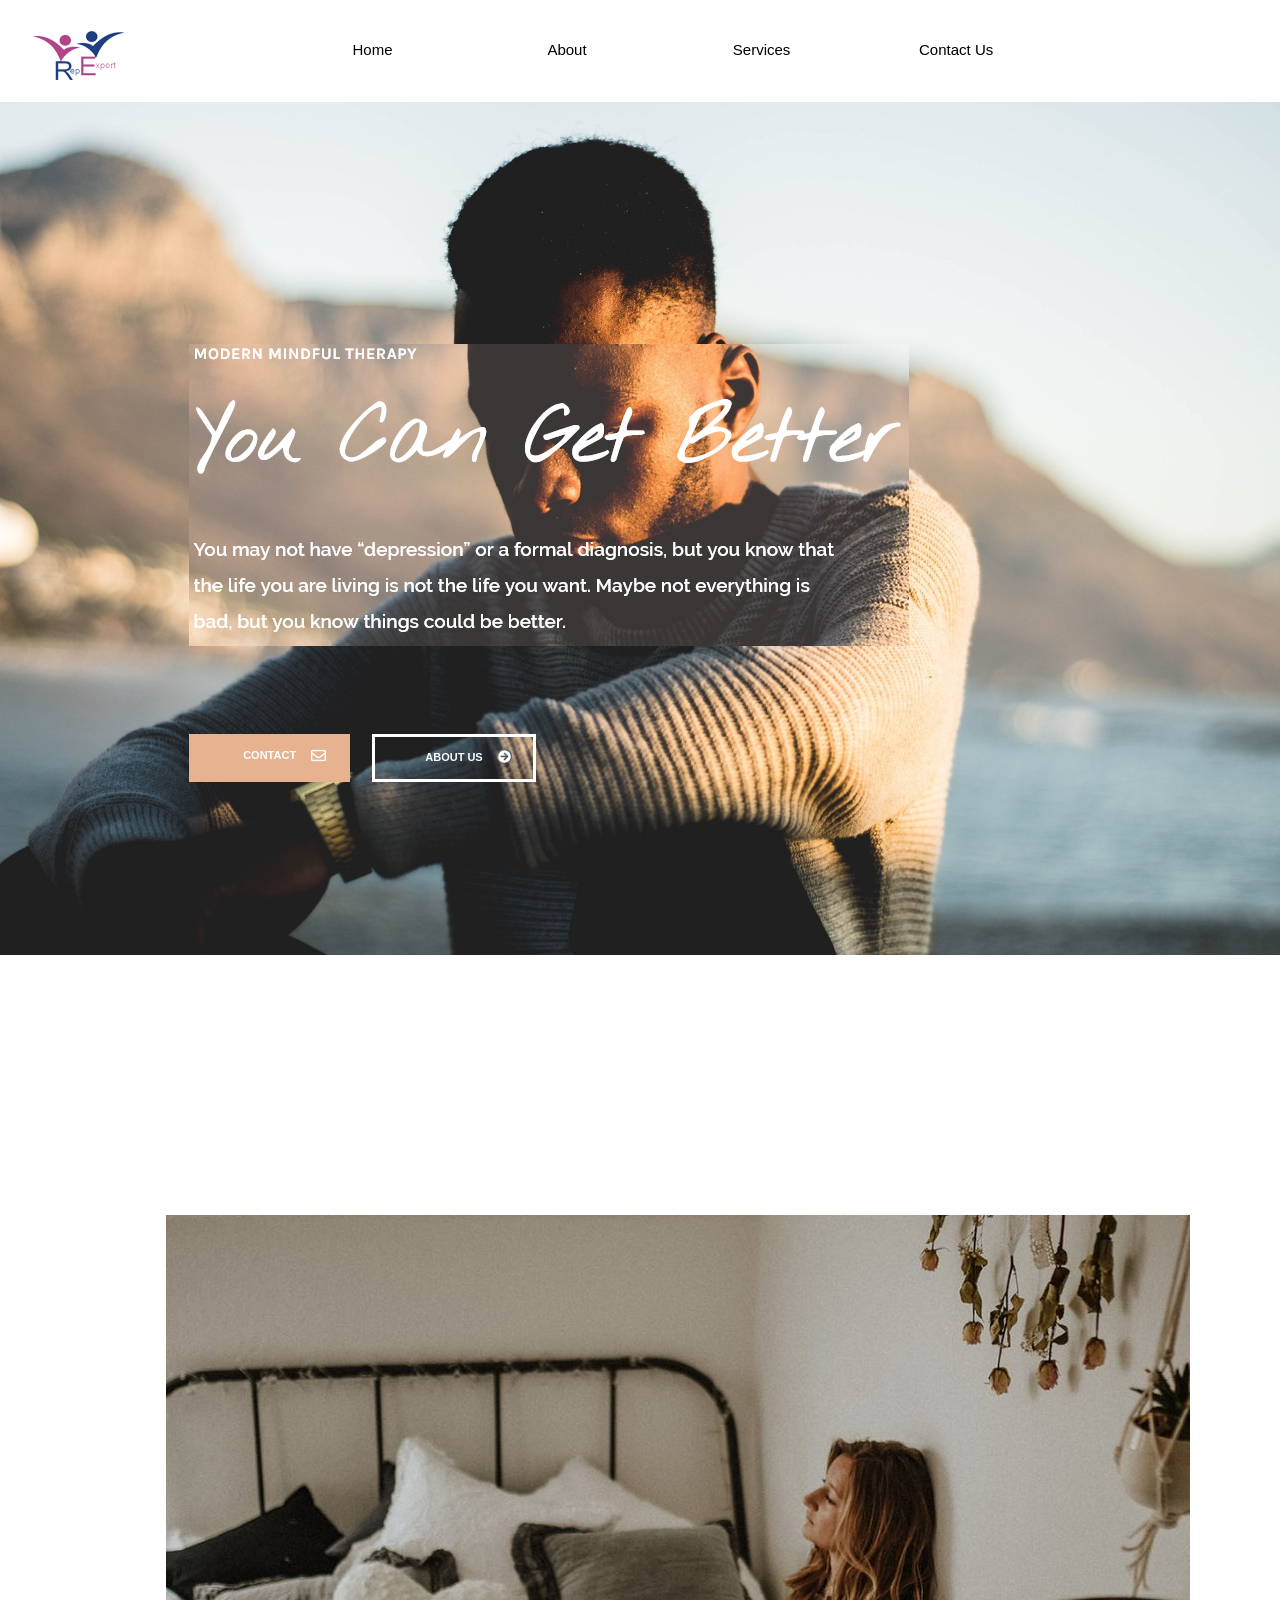
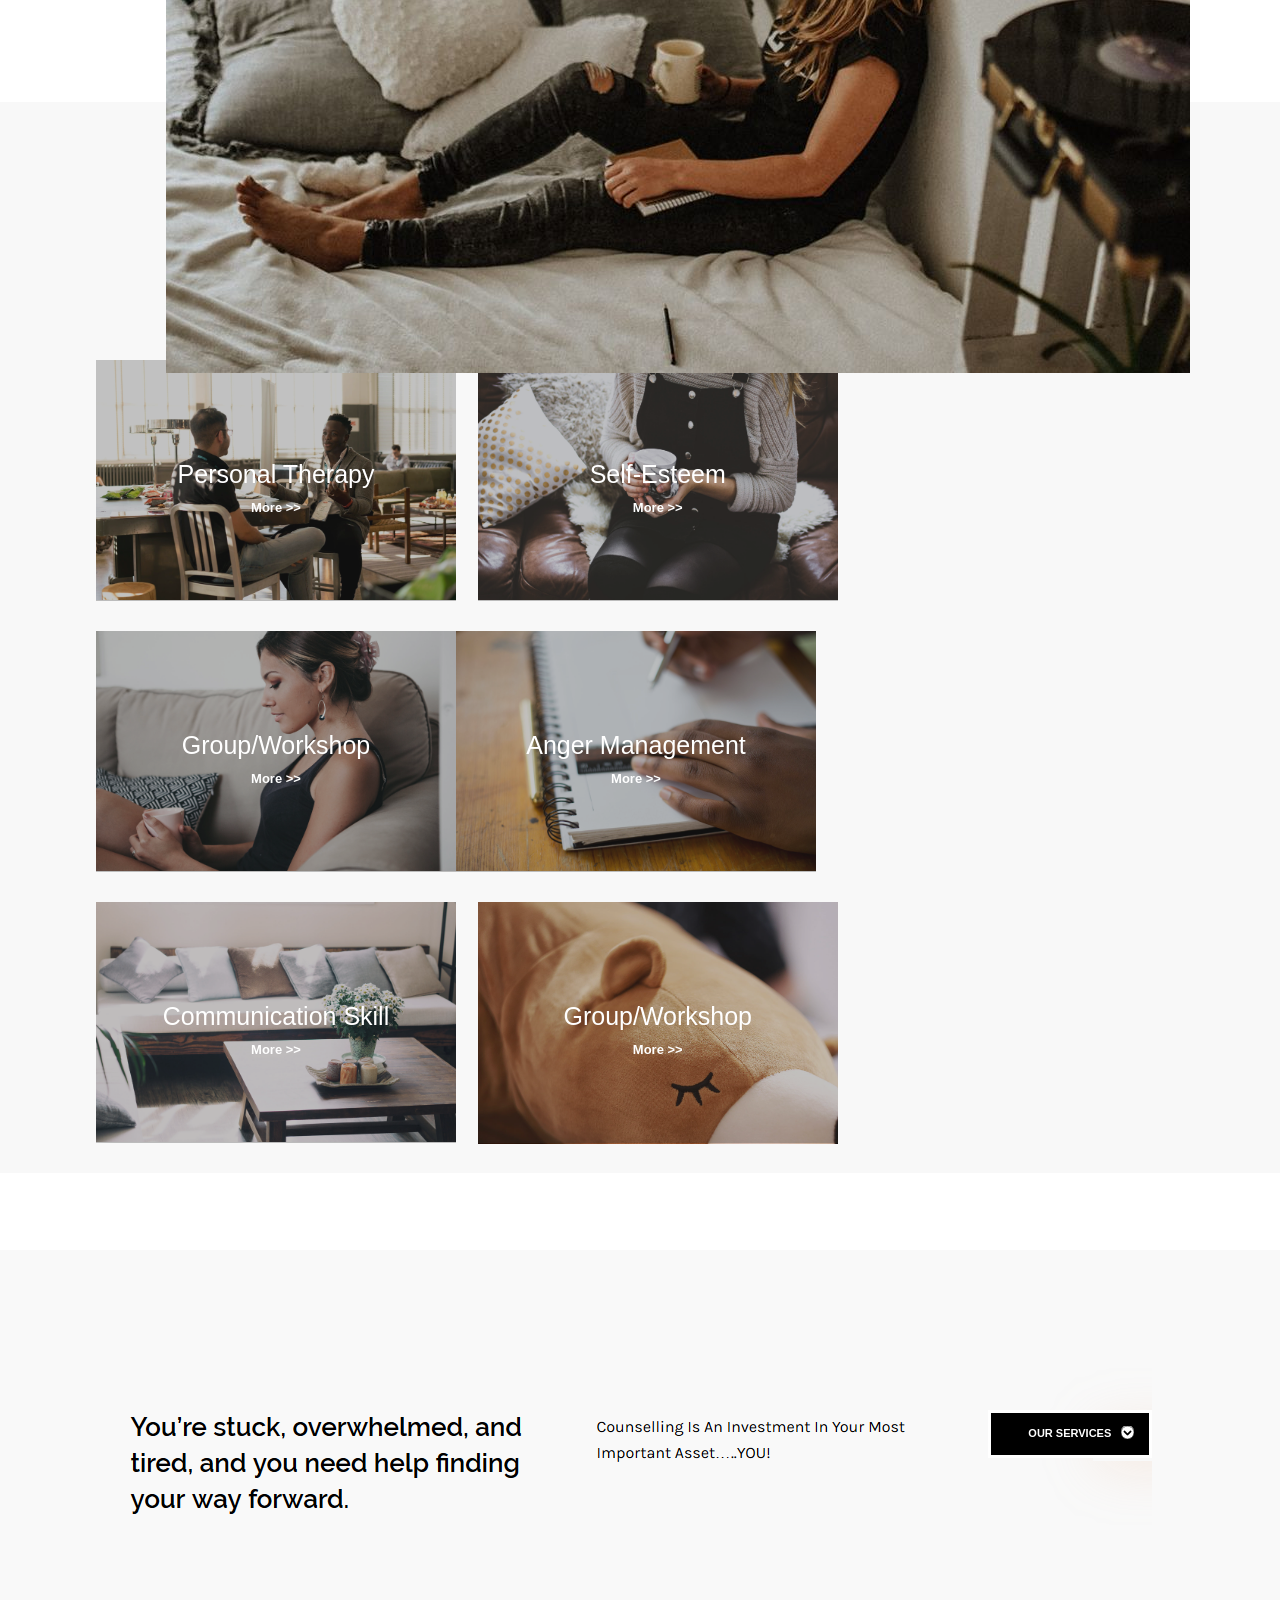
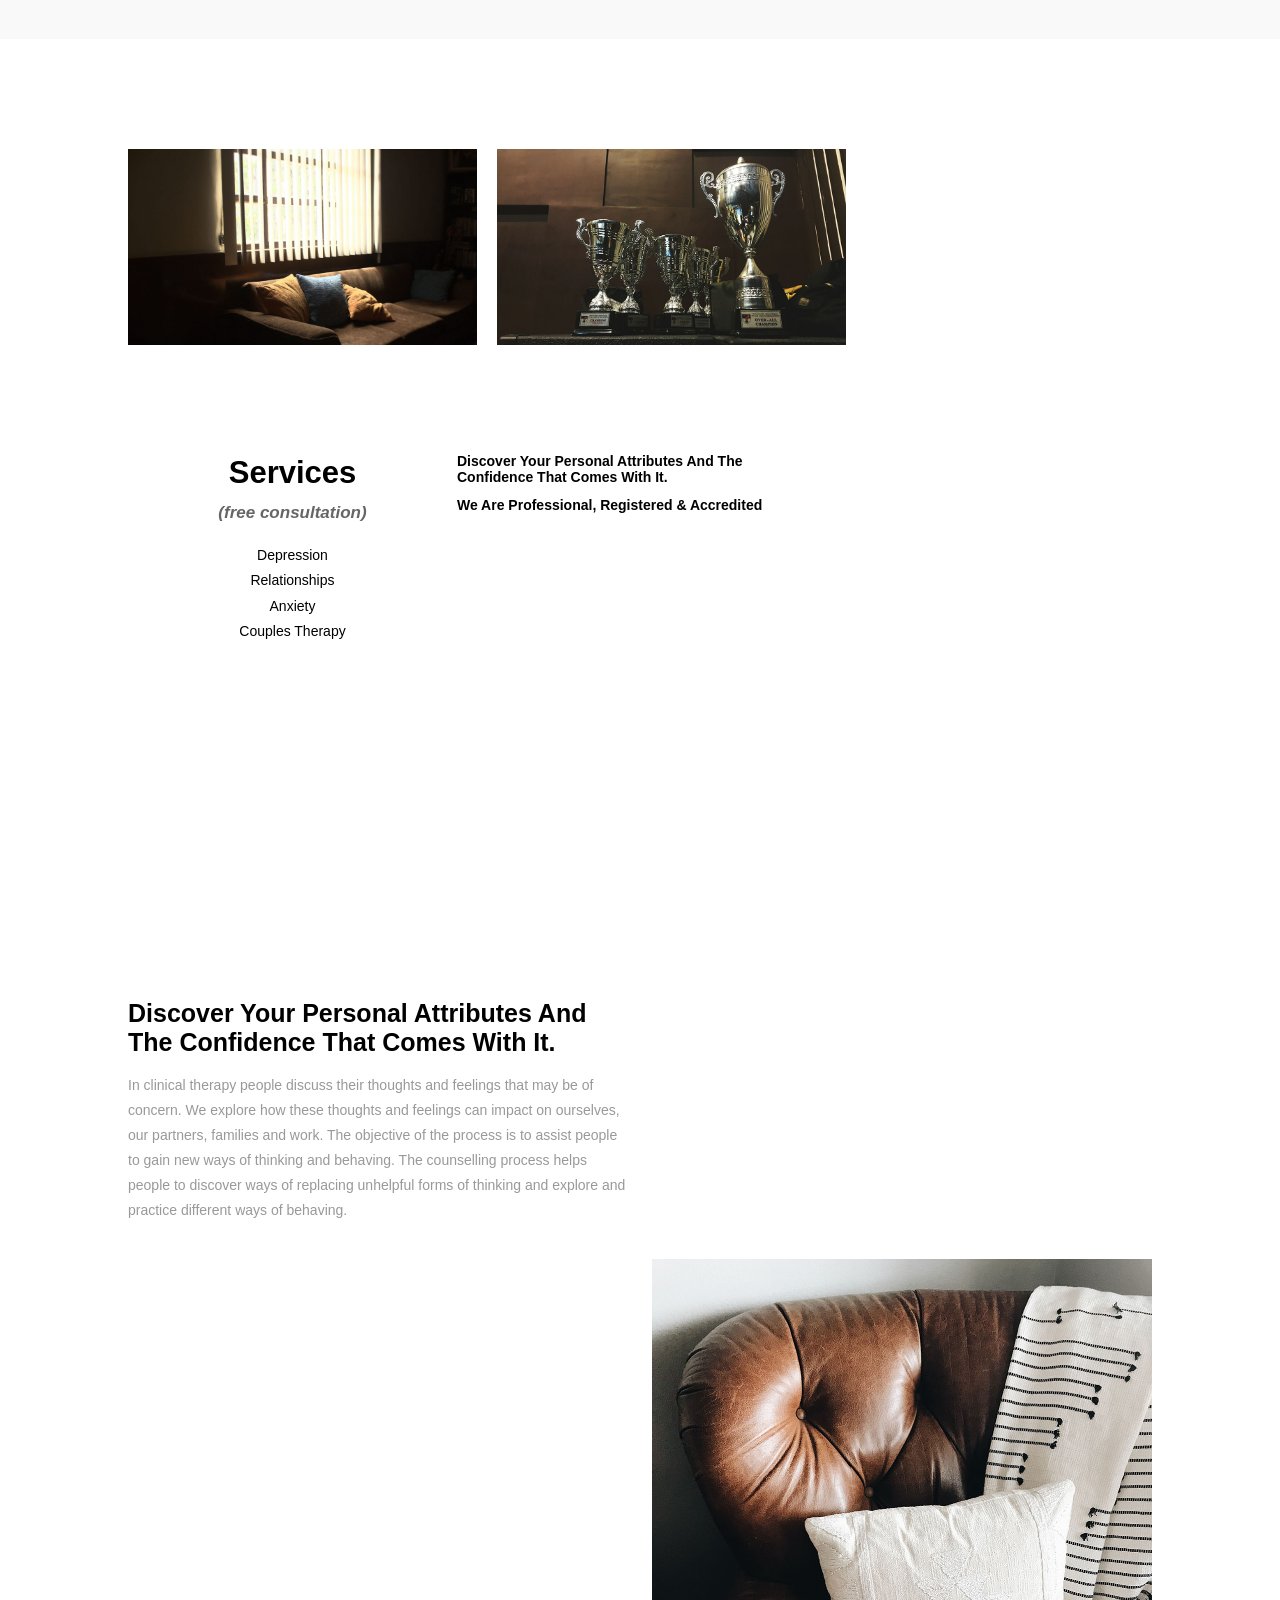
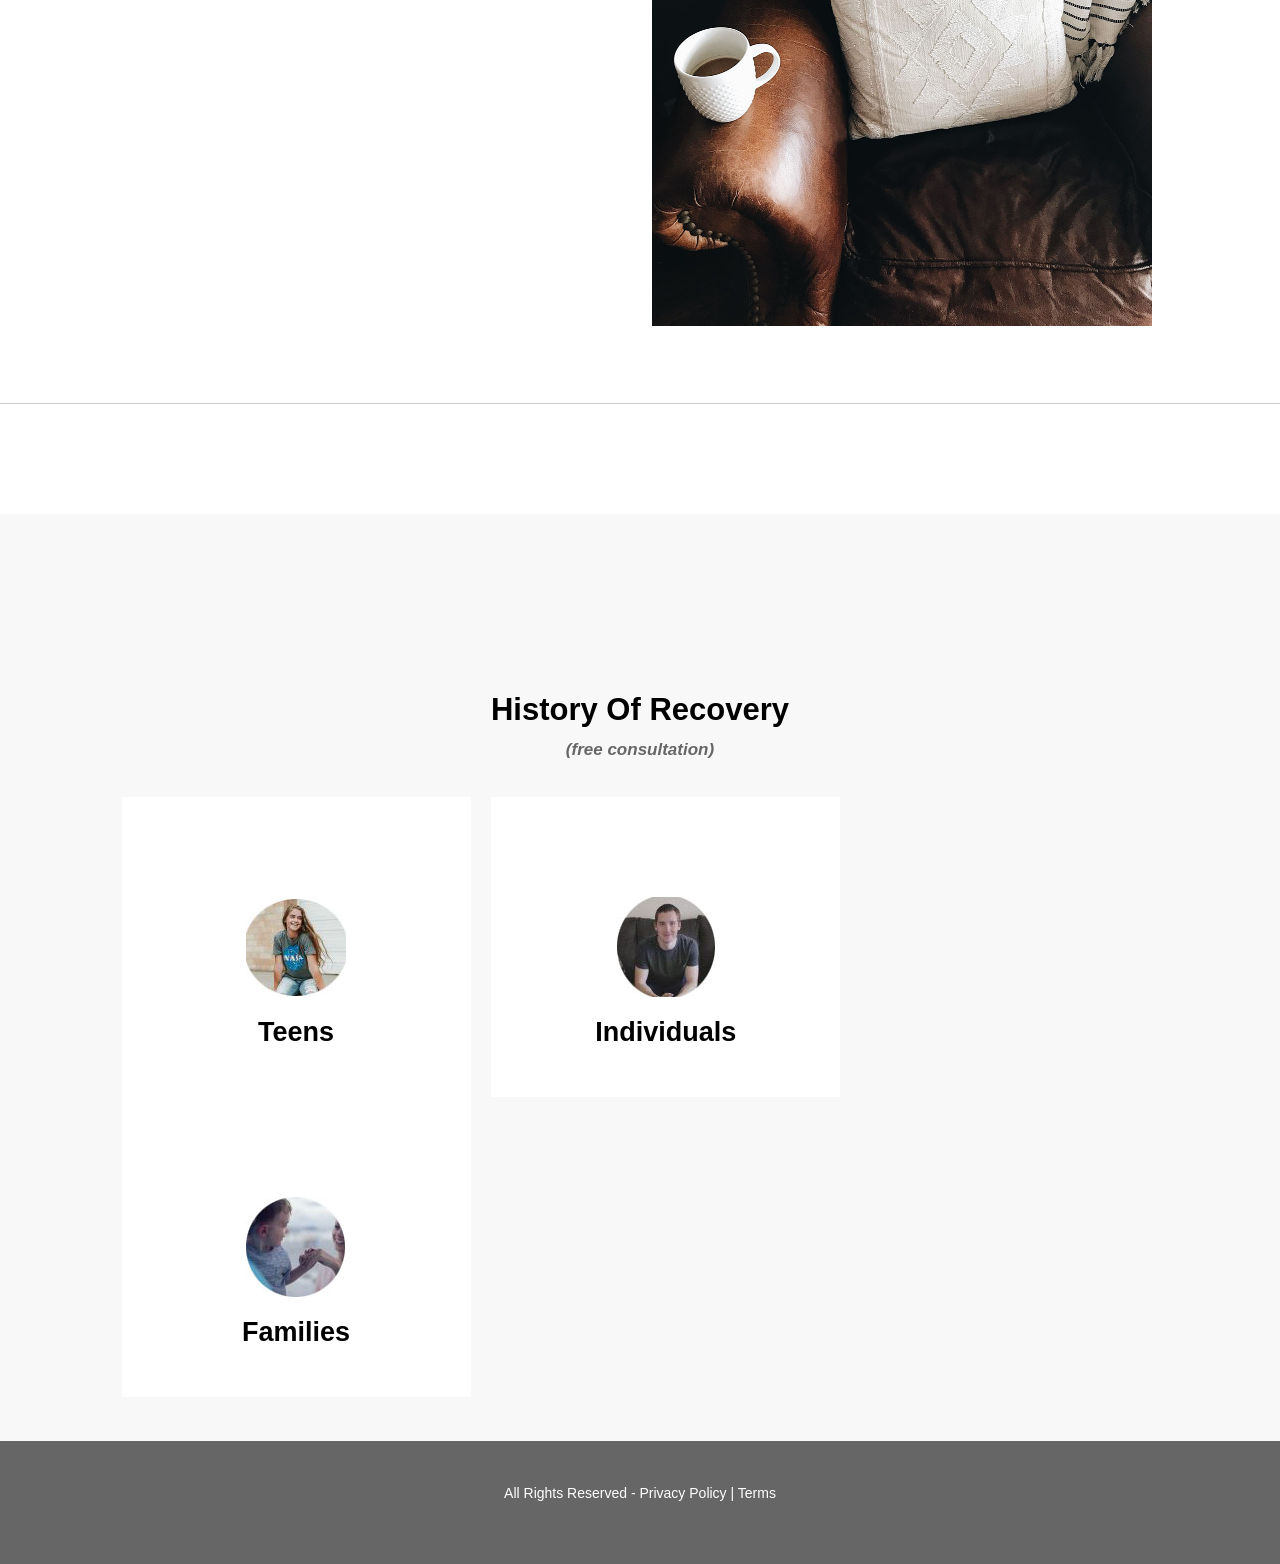
<file: index.html>
<!DOCTYPE html>
    <html lang="en-US">
    <head itemscope itemtype="http://schema.org/WebSite">
	    <meta charset="UTF-8">
    <meta name="viewport" content="width=device-width, initial-scale=1">
    <link rel="profile" href="http://gmpg.org/xfn/11">
    <title>RGBATech &#8211; Counselling, Relationship, Lifestyle</title>
<link rel='dns-prefetch' href='//fonts.googleapis.com' />
<link rel="stylesheet" href="css/style.css" />
<link rel="stylesheet" href="css/style.css" media="only screen and (min-width:350px) and (max-width:800px)"/>
<link rel="stylesheet" href="css/style.css" media="only screen and (min-width:801px) and (max-width:1300px)"/>
<link rel="stylesheet" href="css/style.css" media="only screen and (min-width:1301px) and (max-width:1936px)"/>
<link rel="shortcut icon" href="images/favicon.png"/>   
<script type="text/javascript" src="js/jqueryLib.js"></script>

<script language="JavaScript" type="text/javascript">/*<![CDATA[*/
function numbersOnly(field, event) {
	return allowedChars(field, event, "-0123456789.,");
}

function digitsOnly(field, event) {
	return allowedChars(field, event, "0123456789");
}

function allowedChars(field, event, chars) {
	var key;

	if (window.event) {
		key = window.event.keyCode;
	} else {
		if (event) {
			key = event.which;
		} else {
			return true;
		}
	}

	if (isOneOf(key, null, 0, 8, 9, 13, 27, 37, 39, 46)) {
		return true;
	} else {
		var keychar = String.fromCharCode(key);

		if (chars.indexOf(keychar) > -1) {
			return true;
		} else {
			return false;
		}
	}
}

function isOneOf(key) {
	for (arg in arguments) {
		if (key == arg) {
			return true;
		}
	}
	
	return false;
}
			/*]]>*/</script>

</head>

<body>
 
 <div class="header-const">
    <div class="header">
    <div class="header-space"></div>
        <div class="header-logo"></div>
        <div class="header-menu">
           <div class="menuitem1">Home</div>
           <div class="menuitem2">About</div>
           <div class="menuitem3">Services</div>
           <div class="menuitem4">Contact Us</div>
        </div>
    </div>
 </div>
<div class="bg-img">
<div class="img20-space"></div>
    <div class="img20">
    <div class="btn-space"></div>
        <div class="btncontact">CONTACT</div>
        <div class="btnaboutus">ABOUT US</div>
    </div>
</div>
<div class="gallery-const">
   <div class="img2"></div>
</div>
<div class="cont-space"></div>
<div class="container">
     <div class="const-title">Services</div>
     <div class="const-title2">(free consultation)</div>
     
     <div class="const-consult">
    <div class="consult">
        <div class="csultimg1">
           <div class="csultimg-ovlay1">
               <div class="overlay-space1"></div>
           Personal Therapy<br> <span style="font-size:13px;font-weight:bold;cursor:pointer">More >></span></div>
        </div>
        <div class="csultimg2">
           <div class="csultimg-ovlay2">
               <div class="overlay-space2"></div>
           Self-Esteem <br><span style="font-size:13px;font-weight:bold;cursor:pointer">More >></span></div>
        </div>
         <div class="csultimg3">
           <div class="csultimg-ovlay3">
               <div class="overlay-space3"></div>
           Group/Workshop<br><span style="font-size:13px;font-weight:bold;cursor:pointer">More >></span></div>
        </div>
         <div class="csultimg4">
           <div class="csultimg-ovlay4">
               <div class="overlay-space4"></div>
           Anger Management<br><span style="font-size:13px;font-weight:bold;cursor:pointer">More >></span></div>
        </div>
        <div class="csultimg5">
           <div class="csultimg-ovlay5">
               <div class="overlay-space5"></div>
           Communication Skill<br><span style="font-size:13px;font-weight:bold">More >></span></div>
        </div>
        <div class="csultimg6">
           <div class="csultimg-ovlay6">
               <div class="overlay-space6"></div>
           Group/Workshop<br><span style="font-size:13px;font-weight:bold">More >></span></div>
        </div>
    </div>
     </div>
</div>
<div class="services-const">
    <div class="services">
    <div class="btns-space"></div>
       <div class="btnservices">OUR SERVICES</div>
       
    </div>
</div>
<div class="spezation-const">
   <div class="spezation">
       <div class="img14">
       </div>
       <div class="img15"></div>
       <div class="img16-const">
            <div class="const-title3">Services</div>
            <div class="const-title4">(free consultation)</div>
            <div class="spezation-link1">Depression</div>
            <div class="spezation-link2">Relationships</div>
            <div class="spezation-link3">Anxiety</div>
            <div class="spezation-link4">Couples Therapy</div>
       </div>
       <div class="img14-overlay">Discover Your Personal Attributes And The Confidence That Comes With It.</div>
       <div class="img14-overlay">We Are Professional, Registered & Accredited</div>
   </div>
</div>
<div class="pattri-const">
    <div class="pattri">
         <div class="pattri-word">
          <div class="pword-space"></div>
            <span style="font-size:25px;font-weight:bold;">Discover Your Personal Attributes And The Confidence That Comes With It.</span><br><br><p style="color:#999;line-height:25px;">In clinical therapy people discuss their thoughts and feelings that may be of concern. We explore how these thoughts and feelings can impact on ourselves, our partners, families and work. The objective of the process is to assist people to gain new ways of thinking and behaving. The counselling process helps people to discover ways of replacing unhelpful forms of thinking and explore and practice different ways of behaving.</p>
         </div>
         <div class="pattri-img"></div>
    </div>
</div>
<div class="history-const">
   <div class="history">
     <div class="his-space"></div>
         <div class="const-title3">History Of Recovery</div>
         <div class="const-title4">(free consultation)</div> 
         <div class="history">
             <div class="his-img1">
             <div class="his-img1w-sp"></div>
                <div class="his-img1w">Teens</div>
             </div>
             <div class="his-img2">
             <div class="his-img2w-sp"></div>
                <div class="his-img2w">Individuals</div>
             </div>
             <div class="his-img3">
             <div class="his-img3w-sp"></div>
                <div class="his-img3w">Families</div>
             </div>
         </div>
   </div>
</div>
<div class="footer-const">
   <div class="footer">
       <div class="footer-constent">All Rights Reserved - <a href="" style="color:#FFF;text-decoration:none"> Privacy Policy</a> |  <a href="" style="color:#FFF;text-decoration:none">Terms</a></div>
   </div>
</div>
<script type="text/javascript" src="js/actions.js"></script>
</body>
</html>
</file>
<file: css/style.css>
color{
	color:rgba(196,91,219,0.1);
	color:rgba(196,91,219,0.2);
	color:rgba(196,91,219,0.3);
	color:rgba(196,91,219,0.4);
	color:rgba(196,91,219,0.5);
	color:rgba(196,91,219,0.6);
	color:rgba(196,91,219,0.7);
	color:rgba(196,91,219,0.8);
	color:rgba(196,91,219,0.9);
	color:rgba(196,91,219,1);
	
	background-color:-webkit-gradient(linear, 0 0, 0 100%, from(#ffffff), color-stop(25%, #ffffff), to(#e6e6e6));
	background-color:-webkit-linear-gradient(#ffffff, #ffffff 25%, #e6e6e6);
	background-color:-moz-linear-gradient(top, #ffffff, #ffffff 25%, #e6e6e6);
	background-color:-ms-linear-gradient(#ffffff, #ffffff 25%, #e6e6e6);
	background-color: linear-gradient(#ffffff, #ffffff 25%, #e6e6e6);
	filter: progid:DXImageTransform.Microsoft.gradient(startColorstr='#ffffff', endColorstr='#e6e6e6', GradientType=0);
	
	
	}

html, body, div, span, applet, object, iframe,
h1, h2, h3, h4, h5, h6, p, blockquote, pre,
a, abbr, acronym, address, big, cite, code,
del, dfn, em, img, ins, kbd, q, s, samp,
small, strike, strong, sub, sup, tt, var,
b, u, i, center,
dl, dt, dd, ol, ul, li,
fieldset, form, label, legend,
table, caption, tbody, tfoot, thead, tr, th, td,
article, aside, canvas, details, embed,
figure, figcaption, footer, header, hgroup,menu, nav, output, ruby, section, summary,
time, mark, audio, video {
	margin: 0;
	padding: 0;
	border: 0;
	font-size: 100%;
	font: inherit;
	vertical-align: baseline;
}

html{
	max-width:1366px; /* 1366    1231*/
	min-width:800px;  /* 768*/
	width:100%;
	height:100%;	
}

body{
	max-width:1366px;
	min-width:800px;
	width:100%;
	height:100%;
	font-family:Arial, Helvetica, sans-serif;
	/*text-shadow: 0 1px 1px rgba(244,236,255, 0.75);*/
	font-size:11px;
	background-color:#ffffff;
	/*background-image:url(https://my.navyfederal.org/NFOAA_Auth/resources/images/css/img-billboard-BG.svg);*/
}

.header-const{
	  width:100%;
	  overflow:hidden;  	
	}
	.header{
	  width:95%;
	  overflow:hidden;
	  margin:0 auto;
	  	
	}
	.header-space{
		width:100%;
		height:20px;	
	}
	.header-logo{
		width:93px;
		height:49px;
		background-image:url(../images/logosmall.png);
		background-repeat:no-repeat;
		margin:1em 0 1em 0;
		float:left;	
	}
	.header-menu{
		width:80%;
		overflow:hidden;
		float:right;
	}
	.menuitem1{
		width:20%;
		height:25px;
		padding:0.4em 0 0 0;
		text-align:center;
		float:left;
		font-family:Arial, Helvetica, sans-serif;
		font-size:15px;
		margin:1em 0 0 0;
		border-radius:0.3em;
		cursor:pointer;		
	}
	.menuitem2{
		width:20%;
		height:25px;
		padding:0.4em 0 0 0;
		text-align:center;
		float:left;
		font-family:Arial, Helvetica, sans-serif;
		font-size:15px;
		margin:1em 0 0 0;
		border-radius:0.3em;
		cursor:pointer;			
	}
	.menuitem3{
		width:20%;
		height:25px;
		padding:0.4em 0 0 0;
		text-align:center;
		float:left;
		font-family:Arial, Helvetica, sans-serif;
		font-size:15px;
		margin:1em 0 0 0;
		border-radius:0.3em;
		cursor:pointer;			
	}
	.menuitem4{
		width:20%;
		height:25px;
		padding:0.4em 0 0 0;
		text-align:center;
		float:left;
		font-family:Arial, Helvetica, sans-serif;
		font-size:15px;
		margin:1em 0 0 0;
		border-radius:0.3em;
		cursor:pointer;		
	}
	.menuitem1:hover{
		background-color:#db9307;
		color:#FFF;	
	}
	.menuitem2:hover{
		background-color:#db9307;
		color:#FFF;		
	}
	.menuitem3:hover{
		background-color:#db9307;
		color:#FFF;	
	}
	.menuitem4:hover{
		background-color:#db9307;
		color:#FFF;	
	}
	.bg-img{
		width:100%;
		height:1280px;
		background-image:url(../images/img1.jpeg);
		background-repeat:no-repeat;
		background-size:100%;
		margin:1em 0 0 0;
	}
	.img20-space{
		width:100%;
		height:242px;	
	}
	.img20{
		width:720px;
		height:302px;
		background-image:url(../images/img20.png);
		background-repeat:no-repeat;
		margin:0 0 0 14.8%;	
	}
	.gallery-const{
		width:80%;
		overflow:hidden;
		position:absolute;
		top:135%;
		left:13%;
	}
	.img2{
	   width:1024px;
	   height:758px;
	   background-image:url(../images/img2.jpg);
	   background-repeat:no-repeat;	
	}
	.btn-space{
		width:100%;
		height:390px;	
	}
	.btncontact{
		width:14em;
		height:17px;
		background-color:#e6b28f;
		color:#FFF;
		padding:1.3em 0.2em;
		border:1px solid #e6b28f;
		background-image:url(../images/img21.png);
		background-repeat:no-repeat;
		background-position:85% 45%;
		text-align:center;
		cursor:pointer;
		font-weight:bold;
		font-family:Arial, Helvetica, sans-serif;
		float:left;	
	}
	.btnaboutus{
		width:14em;
		height:13px;
		background-color: rgba(246, 246, 246, 0);
		color:#FFF;
		padding:1.3em 0.2em;
		border:3px solid #FFFFFF;
		background-image:url(../images/img22.png);
		background-repeat:no-repeat;
		background-position:85% 45%;
		text-align:center;
		cursor:pointer;
		font-weight:bold;
		font-family:Arial, Helvetica, sans-serif;
		float:left;
		margin:0 0 0 2em;	
	}
	.btns-space{
		width:100%;
		height:160px;	
	}
	.btnservices{
		width:14em;
		height:13px;
		background-color: #000;
		color:#FFF;
		padding:1.3em 0.2em;
		border:3px solid #FFFFFF;
		background-image:url(../images/img23.png);
		background-repeat:no-repeat;
		background-position:90% 45%;
		text-align:center;
		cursor:pointer;
		font-weight:bold;
		font-family:Arial, Helvetica, sans-serif;
		float:right;
		margin:0 0 0 2em;	
	}
	.btnservices:hover{
		background-color:#e5c6b3;
		color:#FFF;
		background-image:url(../images/img25.png);
		background-repeat:no-repeat;
		background-position:90% 45%;	
	}
	.cont-space{
		width:100%;
		height:320px;
	}
	.container{
	   width:100%;
	   overflow:hidden;
	   background-color:#f8f8f8;  	
	}
	.const-title{
		width:16%;
		height:35px;
		margin:4em auto 1em auto;
		font-family:Arial, Helvetica, sans-serif;
		font-size:31px;
		text-align:center;
		font-weight:bold;
			
	}
	.const-title2{
		width:25%;
		height:35px;
		margin:0.2em auto;
		font-family:Arial, Helvetica, sans-serif;
		font-size:25px;
		text-align:center;
		font-weight:bold;
		color:#908e8e;
		font-style:italic;
			
	}
	.const-consult{
		width:100%;
		overflow:hidden;
		margin:3em 0 0 0;	
	}
	.consult{
		width:85%;
		overflow:hidden;
		margin:0 auto;	
	}
	.csultimg1{
		width:360px;
		height:271px;
		background-image:url(../images/img8.jpg);
		background-repeat:no-repeat;
		background-size:100%;
		margin:0 2% 0 0;
		float:left;	
	}
	.csultimg-ovlay1{
		width:100%;
		height:241px;
		background-color: rgba(51, 50, 50, 0.3);
		color:#FFF;
		text-align:center;
		font-family:Tahoma, Geneva, sans-serif;
		font-size:25px;
		cursor:default;
	}
	.overlay-space1{
		width:100%;
		height:100px;	
	}
	.csultimg2{
		width:360px;
		height:271px;
		background-image:url(../images/img9.jpg);
		background-repeat:no-repeat;
		background-size:100%;
		margin:0 2% 0 0;
		float:left;	
	}
	.csultimg-ovlay2{
		width:100%;
		height:241px;
		background-color: rgba(51, 50, 50, 0.3);
		color:#FFF;
		text-align:center;
		font-family:Tahoma, Geneva, sans-serif;
		font-size:25px;
		cursor:default;
	}
	.overlay-space2{
		width:100%;
		height:100px;	
	}
	.csultimg3{
		width:360px;
		height:271px;
		background-image:url(../images/img10.jpg);
		background-repeat:no-repeat;
		background-size:100%;
		margin:0 0% 0 0;
		float:left;	
	}
	.csultimg-ovlay3{
		width:100%;
		height:241px;
		background-color: rgba(51, 50, 50, 0.3);
		color:#FFF;
		text-align:center;
		font-family:Tahoma, Geneva, sans-serif;
		font-size:25px;
		cursor:default;
	}
	.overlay-space3{
		width:100%;
		height:100px;	
	}
	.csultimg4{
		width:360px;
		height:271px;
		background-image:url(../images/img11.jpg);
		background-repeat:no-repeat;
		background-size:100%;
		margin:0 2% 0 0;
		float:left;	
	}
	.csultimg-ovlay4{
		width:100%;
		height:241px;
		background-color: rgba(51, 50, 50, 0.3);
		color:#FFF;
		text-align:center;
		font-family:Tahoma, Geneva, sans-serif;
		font-size:25px;
		cursor:default;
	}
	.overlay-space4{
		width:100%;
		height:100px;	
	}
	.csultimg5{
		width:360px;
		height:271px;
		background-image:url(../images/img12.jpg);
		background-repeat:no-repeat;
		background-size:100%;
		margin:0 2% 0 0;
		float:left;	
	}
	.csultimg-ovlay5{
		width:100%;
		height:241px;
		background-color: rgba(51, 50, 50, 0.3);
		color:#FFF;
		text-align:center;
		font-family:Tahoma, Geneva, sans-serif;
		font-size:25px;
		cursor:default;
	}
	.overlay-space5{
		width:100%;
		height:100px;	
	}
	.csultimg6{
		width:360px;
		height:242px;
		background-image:url(../images/img13.jpg);
		background-repeat:no-repeat;
		background-size:100%;
		margin:0 0% 0 0;
		float:left;	
	}
	.csultimg-ovlay6{
		width:100%;
		height:241px;
		background-color: rgba(51, 50, 50, 0.3);
		color:#FFF;
		text-align:center;
		font-family:Tahoma, Geneva, sans-serif;
		font-size:25px;
		cursor:default;
	}
	.overlay-space6{
		width:100%;
		height:100px;	
	}
	.services-const{
		width:100%;
		overflow:hidden;
		background-color:#f9f9f9;
		margin:7em 0 0 0;	
	}
	.services{
	    width:80%;
		height:389px;
		margin:0 auto;
		background-image:url(../images/img24.png);
		background-repeat:no-repeat;	
	}
	.spezation-const{
		width:100%;
		overflow:hidden;
		margin:10em 0 10em 0;	
	}
	.spezation{
		width:80%;
		overflow:hidden;
		margin:0 auto;	
	}
	.img14{
		width:349px;
		height:300px;
		background-image:url(../images/img14.jpg);
		background-repeat:no-repeat;
		margin:0 2% 0 0;
		background-size:100%;
		float:left;	
	}
	.img14-overlay{
	   width:349px;
	   height:35px;
	   padding:0.3em 0;
	   font-family:Arial, Helvetica, sans-serif;
	   font-size:14px;
	   font-weight:bold;
	   float:left;
	   margin:0 2% 0 0 ;
	   
	  
	}
	
	.img15{
		width:349px;
		height:300px;
		background-image:url(../images/img15.jpg);
		background-repeat:no-repeat;
		margin:0 2% 0 0;
		background-size:100%;
		float:left;	
	}
	.img16-const{
		width:329px;
		height:300px;
		float:left;	
	}
	.const-title3{
		width:90%;
		height:35px;
		margin:0.2em auto 0.4em auto;
		font-family:Arial, Helvetica, sans-serif;
		font-size:31px;
		text-align:center;
		font-weight:bold;
			
	}
	.const-title4{
		width:90%;
		height:35px;
		margin:0.2em auto 0.2em auto;
		font-family:Arial, Helvetica, sans-serif;
		font-size:17px;
		font-style:italic;
		text-align:center;
		font-weight:bold;
		color:#666;
			
	}
	.spezation-link1{
	   width:100%;
	   height:20px;
	   text-align:center;
	   padding:0.4em 0 0 0;
	   font-family:Arial, Helvetica, sans-serif;
	   font-size:14px;
	   cursor:pointer;	
	}
	.spezation-link1:hover{
	   color:#caa822;	
	}
	.spezation-link2{
	   width:100%;
	   height:20px;
	   text-align:center;
	   padding:0.4em 0 0 0;
	   font-family:Arial, Helvetica, sans-serif;
	   font-size:14px;
	   cursor:pointer;	
	}
	.spezation-link2:hover{
	   color:#caa822;	
	}
	.spezation-link3{
	   width:100%;
	   height:20px;
	   text-align:center;
	   padding:0.4em 0 0 0;
	   font-family:Arial, Helvetica, sans-serif;
	   font-size:14px;
	   cursor:pointer;	
	}
	.spezation-link3:hover{
	   color:#caa822;	
	}
	.spezation-link4{
	   width:100%;
	   height:20px;
	   text-align:center;
	   padding:0.4em 0 0 0;
	   font-family:Arial, Helvetica, sans-serif;
	   font-size:14px;
	   cursor:pointer;	
	}
	.spezation-link4:hover{
	   color:#caa822;	
	}
	.pattri-const{
	   width:100%;
	   overflow:hidden;
	   margin:0 0 10em 0;
	   border-bottom:1px solid #CCC;	
	}
	.pattri{
	    width:80%;
		overflow:hidden;
		margin:0 auto;	
	}
	.pattri-word{
	   width:500px;
	   height:400px;
	   font-family:Arial, Helvetica, sans-serif;
	   font-size:14px;
	   float:left;
	   margin:0 5% 0 0;	
	}
	.pword-space{
	  width:100%;
	  height:140px;	
	}
	.pattri-img{
	   width:500px;
	   height:700px;
	   background-image:url(../images/img16.jpg);
	   background-repeat:no-repeat;
	   float:right;
	   background-size:100%;
	   margin:0 0 4em 0;	
	}
	.history-const{
	    width:100%;
		overflow:hidden;
		background-color:#f8f8f8;	
	}
	.his-space{
		width:100%;
		height:150px;	
	}
	.history{
	    width:90%;
		overflow:hidden;
		margin:2em auto;	
	}
	.his-img1{
		width:349px;
		height:300px;
		background-image:url(../images/img17.jpg);
		background-repeat:no-repeat;
		margin:0 2% 0 0;
		background-position:center 50%;
		float:left;
		background-color:#FFF;	
	}
	.his-img1w{
	   width:100%;
	   height:35px;
	   font-family:Arial, Helvetica, sans-serif;
	   font-size:27px;
	   font-weight:bold;
	   text-align:center;	
	}
	.his-img1w-sp{
	   width:100%;
	   height:220px;	
	}
	.his-img2{
		width:349px;
		height:300px;
		background-image:url(../images/img7.jpg);
		background-repeat:no-repeat;
		margin:0 2% 0 0;
		background-position:center 50%;
		float:left;
		background-color:#FFF;	
	}
	.his-img2w{
	   width:100%;
	   height:35px;
	   font-family:Arial, Helvetica, sans-serif;
	   font-size:27px;
	   font-weight:bold;
	   text-align:center;	
	}
	.his-img2w-sp{
	   width:100%;
	   height:220px;	
	}
	.his-img3{
		width:349px;
		height:300px;
		background-image:url(../images/img19.jpg);
		background-repeat:no-repeat;
		margin:0 0% 0 0;
		background-position:center 50%;
		float:left;
		background-color:#FFF;	
	}
	.his-img3w{
	   width:100%;
	   height:35px;
	   font-family:Arial, Helvetica, sans-serif;
	   font-size:27px;
	   font-weight:bold;
	   text-align:center;	
	}
	.his-img3w-sp{
	   width:100%;
	   height:220px;	
	}
	.about-panel{
	   	width:100%;
		overflow:hidden;
		background-color:#7f7f7f;
		margin:1em 0 0 0;
	}
	.about{
		width:80%;
		overflow:hidden;
		margin:0 auto;
	}
	.abt-space{
	    width:100%;
		height:100px;	
	}
	.about-title{
	   width:70%;
	   height:135px;
	   font-family:Arial, Helvetica, sans-serif;
	   font-size:35px;
	   color:#FFF;	
	}
	.navigation{
		width:100%;
		overflow:hidden;
		background-color:#f8efed;
	} 
	.nav{
	    width:80%;
		overflow:hidden;
		margin:0 auto;	
	}
	.nav-title{
		width:60%;
		height:30px;
	   font-family:Arial, Helvetica, sans-serif;
	   font-size:16px;
	   color:#000;
	   padding:0.4em 0 0 0;	
	}
	.nav1 a{
		width:5%;
		float:left;
	   	color:#333;
		margin:0 3% 0 0;
		text-decoration:none;
	}
	.nav1 a:hover{
	    color:#c88903;	
	}
	.nav2 a{
		width:10%;
	   float:left;
	   text-decoration:none;
	   color:#333;	
	}
	.nav2 a:hover{
	    color:#c88903;	
	}
	.arrow{
		width:3%;
	   float:left;	
	}
	.about-content{
	   width:100%;
	   overflow:hidden;
	   margin:5em 0;	
	}
	.about-ctent{
	   width:80%;
	   overflow:hidden;
	   margin:0 auto;	
	}
	.abt-colm1{
	   width:287px;
	   height:43px;
	   background-image:url(../images/img26.png);
	   background-repeat:no-repeat;	
	}
	.abt-colum2{
	    width:976px;
		height:137px;
		font-family:Arial, Helvetica, sans-serif;
		font-size:60px;
		font-weight:bold;
		margin:1em 0 2em 0;	
	}
	.abt-colbtn:hover{
	    background-color:#b57c55;	
	}
	.abt-colbtn{
	    width:191px;
		height:30px;
		color:#FFF;
		font-family:Arial, Helvetica, sans-serif;
		font-size:13px;
		text-align:center;
		padding:15px 0 0 0;
		background-color:#e6b28f;
		cursor:pointer;
		font-weight:bold;	
	}
	.abt-gallery{
	    width:100%;
		overflow:hidden;
		margin:15em 0 1em 0;	
	}
	.abt-gal{
	    width:80%;
		overflow:hidden;
		margin:0 auto;	
	}
	.abtgal-img1{
	    width:95%;
		height:800px;
		background-image:url(../images/img8.jpg);
		background-repeat:no-repeat;
		background-size:100%;	
	}
	.idfamser-const{
	    width:100%;
		overflow:hidden;
		margin:2em 0 4em 0;	
	}
	.idfamserv{
	   width:80%;
	   overflow:hidden;
	   margin:0 auto;
	   border-bottom:1px solid #CCC;	
	}
	.idfamily{
	  width:500px;
	  height:300px;
	  font-family:Arial, Helvetica, sans-serif;
	  font-size:21px;
	  font-weight:bold;
	  float:left;
	  margin:0 5% 0 0;
	 	
	}
	.idservices{
	   width:350px;
	  height:300px;
	  font-family:Arial, Helvetica, sans-serif;
	  font-size:14px;
	  font-weight:bold;
	  float:right;
	  color:#999;
	  line-height:25px;		
	}
	.idourservbtn{
		width:14em;
		height:30px;
		background-image:url(../images/img28.png);
		background-repeat:no-repeat;
		background-position:88%  45%;
		font-family:Arial, Helvetica, sans-serif;
		font-size:12px;
		text-align:center;
		border:2px solid #e6b28f;
		cursor:pointer;
		background-color:#FFF;
		padding:0.3em 0 0 0;		
	} 
	.idourservbtn:hover{
		color:#FFF;
	   background-color:#e6b28f;
	   background-image:url(../images/img25.png);
		background-repeat:no-repeat;
		background-position:88%  45%;	
	}
	.ourresult{
	   width:100%;
	   overflow:hidden;
	   margin:20% 0 0 0;	
	}
	.ourrsult{
	   width:80%;
	   overflow:hidden;
	   margin:0 auto 6em auto;
	   border-bottom:1px solid #CCC;	
	}
	.ortiltle{
	   width:30%;
	   height:40px;
	   font-family:Arial, Helvetica, sans-serif;
	   font-size:30px;
	   text-align:center;
	   font-weight:bold;
	   margin:0 auto 2em auto;	
	}
	.orbox1{
	    width:349px;
		height:200px;
		float:left;
		border:1px solid #CCC;
		margin:0 0 6em 0;	
	}
	.orbox1-w1{
	   width:100%;
	   height:40px;
	   font-family:Arial, Helvetica, sans-serif;
	   font-size:80px;
	   font-weight:bold;
	   color:#e6b28f;
	   text-align:center;
	   padding:0.4em 0 0 0;
	}
	.orbox1-w2{
		width:30%;
	   height:40px;
	   font-family:Arial, Helvetica, sans-serif;
	   font-size:15px;
	   font-weight:bold;
	   margin:3em auto ;
	   text-align:center;
	   color:#999;	
	} 
	
	.orbox2{
	    width:349px;
		height:200px;
		float:left;
		border:1px solid #CCC;
		margin:0 0 6em 0;
	}
	.orbox2-w2{
	   width:100%;
	   height:40px;
	   font-family:Arial, Helvetica, sans-serif;
	   font-size:80px;
	   font-weight:bold;
	   color:#e6b28f;
	   text-align:center;
	   padding:0.4em 0 0 0;
	}
	.orbox2-w3{
		width:30%;
	   height:40px;
	   font-family:Arial, Helvetica, sans-serif;
	   font-size:15px;
	   font-weight:bold;
	   margin:3em auto ;
	   text-align:center;
	   color:#999;	
	} 
	.orbox3{
	    width:349px;
		height:200px;
		float:left;
		border:1px solid #CCC;
		margin:0 0 6em 0;
	}
	.orbox3-w3{
	   width:100%;
	   height:40px;
	   font-family:Arial, Helvetica, sans-serif;
	   font-size:80px;
	   font-weight:bold;
	   color:#e6b28f;
	   text-align:center;
	   padding:0.4em 0 0 0;
	}
	.orbox3-w4{
		width:30%;
	   height:40px;
	   font-family:Arial, Helvetica, sans-serif;
	   font-size:15px;
	   font-weight:bold;
	   margin:3em auto ;
	   text-align:center;
	   color:#999;	
	}
	.abt-img2a{
		width:349px;
		height:300px;
		background-image:url(../images/img29.png);
		background-repeat:no-repeat;
		margin:0 2% 0 0;
		background-position:center 50%;
		float:left;
		background-color:#FFF;	
	} 
	.abt-img2b{
		width:349px;
		height:300px;
		background-image:url(../images/img30.png);
		background-repeat:no-repeat;
		margin:0 2% 0 0;
		background-position:center 50%;
		float:left;
		background-color:#FFF;	
	}
	.abt-img2c{
		width:349px;
		height:300px;
		background-image:url(../images/img31.png);
		background-repeat:no-repeat;
		margin:0 0% 0 0;
		background-position:center 50%;
		float:left;
		background-color:#FFF;	
	}
	.service-const{
	    width:100%;
		overflow:hidden;	
	}
	.services{
	   width:80%;
	   overflow:hidden;
	   margin:0 auto;	
	}
	.serv-title{
	   width:261px;
	   height:83px;
	   background-image:url(../images/img32.png);
	   background-repeat:no-repeat;	
	}
	.serv-content{
	   width:900px;
	   overflow:hidden;
	   margin:2em 0;
	   font-family:Arial, Helvetica, sans-serif;
	   font-size:21px;
	   line-height:25px;	
	}
	 .serv-gallery{
	    width:100%;
		overflow:hidden;
		margin:15em 0 1em 0;	
	}
	.serv-gal{
	    width:80%;
		overflow:hidden;
		margin:0 auto;	
	}
	.servgal-img1{
	    width:95%;
		height:800px;
		background-image:url(../images/img3.jpg);
		background-repeat:no-repeat;
		background-size:100%;	
	} 
	.footer-const{
	   width:100%;
	   overflow:hidden;
	   background-color:#666;		
	}
	.footer{
		width:80%;
		overflow:hidden;
		margin:4em auto;
	}
	.footer-constent{
		width:100%;
		height:35px;
		text-align:center;
		font-family:Arial, Helvetica, sans-serif;
		font-size:14px;
		color:#FFF;	
	}

@media screen and (min-width:350px)and (max-width:800px){
	
}
@media screen and (min-width:801px)and (max-width:1300px){
	
}
@media screen and (min-width:1301px)and (max-width:1936px){
	.header-const{
	  width:100%;
	  overflow:hidden;  	
	}
	.header{
	  width:95%;
	  overflow:hidden;
	  margin:0 auto;
	  	
	}
	.header-logo{
		width:93px;
		height:49px;
		background-image:url(../images/logosmall.png);
		background-repeat:no-repeat;	
	}
	.header-menu{}
	.menuitem1{}
	.menuitem2{}
	.menuitem3{}
	.menuitem4{}
}
</file>
